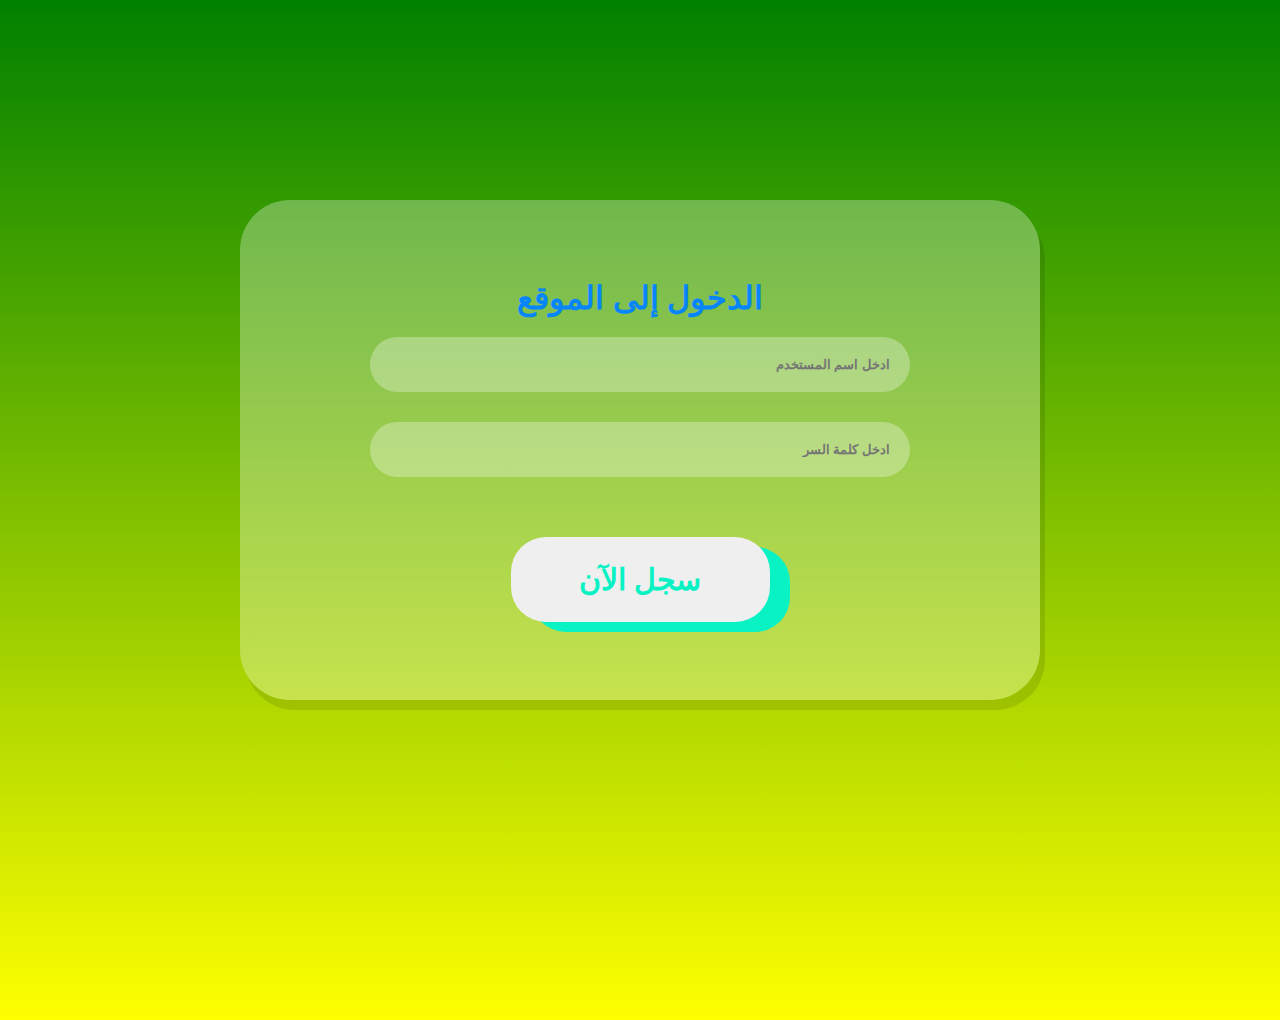
<file: index.html>
<!DOCTYPE html>
<html lang="en">
<head>
    <meta charset="UTF-8">
    <meta name="viewport" content="width=device-width, initial-scale=1.0">
    <title>Document</title>
    <link rel="stylesheet" href="app.css">
</head>
<body>
    <div class="all">
        <h1>الدخول إلى الموقع</h1>
        <div class="input">
            <div class="input-text">
                <input class="inpt" type="text" name="username" id="" placeholder="ادخل اسم المستخدم">
            </div>
            <div class="input-pass">
                <input class="inpt" type="password" name="password" id="" placeholder="ادخل كلمة السر">
            </div>
                
        </div>
        
        
        <div>
            <input class="btn" type="button" value=" سجل الآن ">
        </div>
    </div>
</body>
</html>
</file>
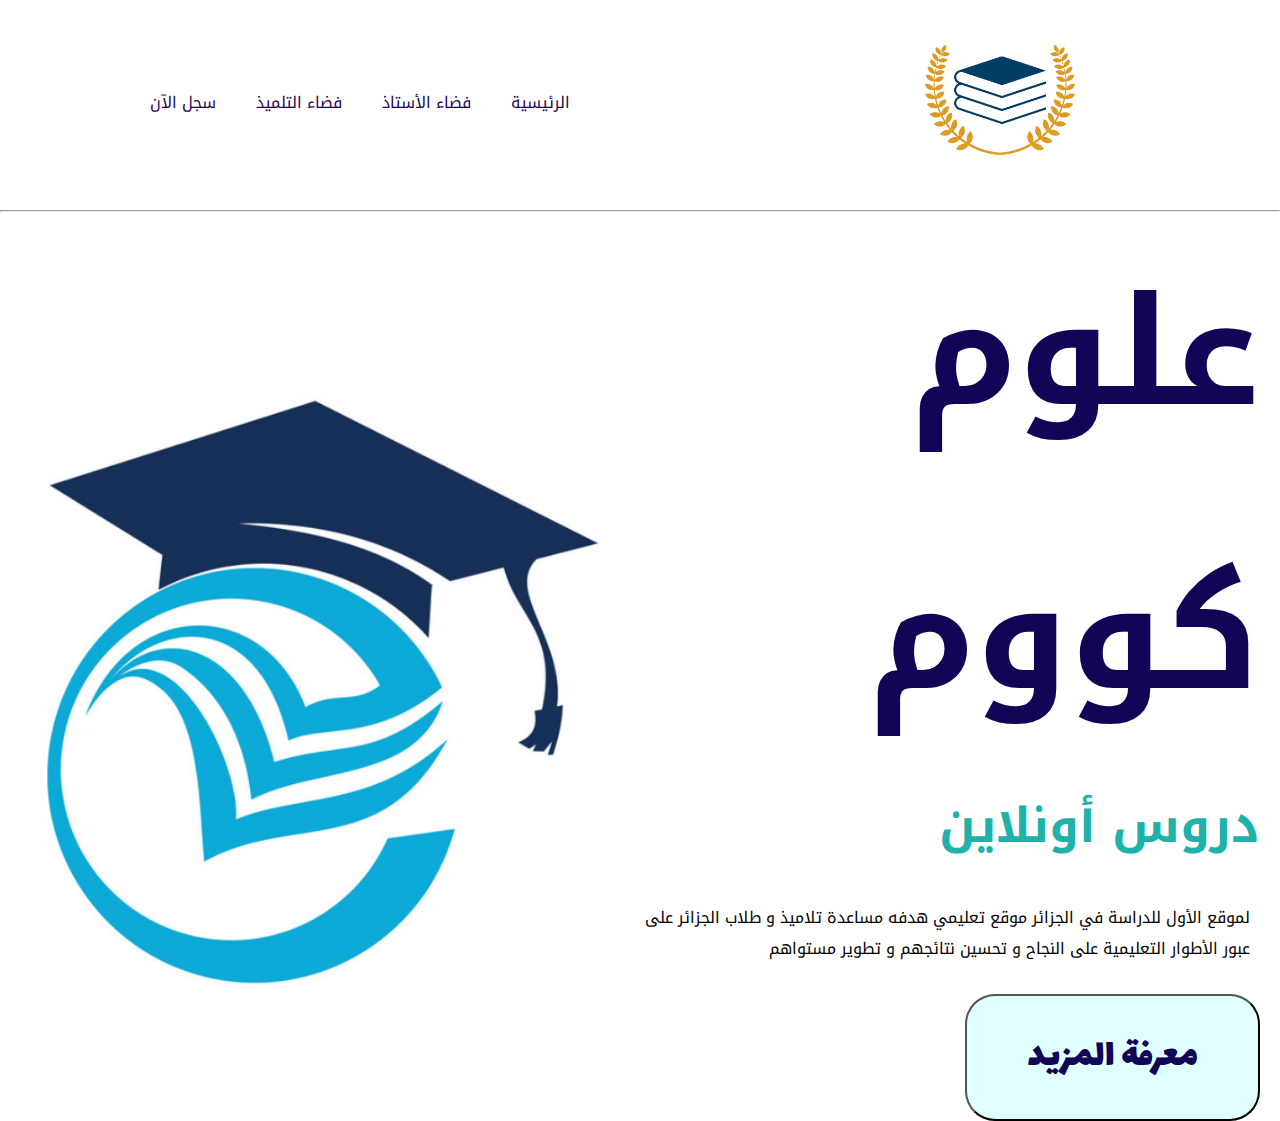
<file: index1.html>
<!DOCTYPE html>
<html lang="en">
<head>
    <meta charset="UTF-8">
    <meta name="viewport" content="width=device-width, initial-scale=1.0">
    <title>علوم كووم</title>
    <link rel="stylesheet" href="style.css">
    <link rel="icon" href="./science.png">
    <link rel="preconnect" href="https://fonts.googleapis.com">
<link rel="preconnect" href="https://fonts.gstatic.com" crossorigin>
<link rel="preconnect" href="https://fonts.googleapis.com">
<link rel="preconnect" href="https://fonts.gstatic.com" crossorigin>
<link href="https://fonts.googleapis.com/css2?family=Lalezar&display=swap" rel="stylesheet">
<link href="https://fonts.googleapis.com/css2?family=Amiri:ital,wght@1,700&family=Borel&family=Bowlby+One+SC&family=Cairo+Play:wght@400;700&family=Changa:wght@400;700&family=Handjet:wght@500;900&family=Merriweather:wght@700&family=Noto+Kufi+Arabic:wght@800&display=swap" rel="stylesheet">
</head>
<body>
    <header>
        <div class="logo">
            <img src="./logo.jpg" alt="logo" width="300px">
        </div>
        <nav>
            <ul>
                <li> <a href="#">الرئيسية</a></li>
                <li> <a href="#"> فضاء الأستاذ</a></li>
                <li> <a href="#">فضاء التلميذ</a></li>
                <li> <a href="index.html" class="signup-btn">سجل الآن </a></li>
            </ul>
        </nav>
    </header>
    <hr>
    <main>
       <div class="content-right">
        <h1>علوم كووم</h1>
        <h4>دروس أونلاين</h4>
        <p>لموقع الأول للدراسة في الجزائر موقع تعليمي هدفه مساعدة تلاميذ و طلاب الجزائر على عبور الأطوار التعليمية على النجاح و تحسين نتائجهم و تطوير مستواهم</p>
        <button class="cta">معرفة المزيد</button>
       </div>
       <div class="content-left">
        <img src="/bk.PNG" alt="background" class="hero-img">
       </div> 
    </main>
</body>
</html>
</file>
<file: app.css>
*{
    padding: 0;
    margin: 0;
 
}

body{
    margin: 0;
    padding: 0;
    background-image: linear-gradient(green,yellow);
    background-repeat: no-repeat;
    height: 820px;
    background-size: cover;
    direction: rtl;
    width: 100%;
}

.all{
display: flex;
align-items: center;
justify-content: center;
background: rgba(255, 255, 255, 0.3);
flex-direction: column;
width: 600px;
height: 300px;
margin: auto;
padding: 100px;
margin-top: 200px;
}

.input-text {
    margin-bottom: 30px;
    
}

.input-pass{
    margin-bottom: 30px;
}
.all .input .inpt {
    width: 500px;
    padding: 20px;
    border: none;
    border-radius: 40px;
    background: rgba(255, 255, 255, .3);
    color: darkgreen;
    font-weight: bold;
    font-family: sans-serif;
    animation: mymove 5s infinite;
}
.all .input .inpt:hover{
    background-color: rgba(255, 255, 255, .8);
}
.all{
  
   border-radius: 50px;
   box-shadow: 5px 10px rgba(0, 0, 0, .1);
   animation: mymove 5s infinite;
}
@keyframes mymove {
    50% {box-shadow: 10px 20px 30px #08f2c3;}
  }
.btn{
   border: none;
  padding:25px 60px;
  margin-top: 30px;
  border-radius: 35px;
  box-shadow: 20px 10px;
  font-family: sans-serif;
  font-weight: bolder;
  font-size: 30px;
  color: #08f2c3;
  animation: mymove 5s infinite;
   
  }
h1{
    margin-bottom: 20px;
    font-family: 'Segoe UI', Tahoma, Geneva, Verdana, sans-serif;
    color: rgb(7, 133, 251);
}
</file>
<file: style.css>
*{
padding: 0;
margin: 0;
box-sizing: border-box;
}
body{
    font-family: 'Amiri', serif;
font-family: 'Borel', cursive;
font-family: 'Bowlby One SC', cursive;
font-family: 'Cairo Play', sans-serif;
font-family: 'Changa', sans-serif;
font-family: 'Handjet', cursive;
font-family: 'Merriweather', serif;
font-family: 'Noto Kufi Arabic', sans-serif;
}
header{

    width: 100%;
 
    display: flex;
    justify-content: space-around;
    direction: rtl;
    align-items: center;
}
ul{
    display: flex;
    list-style-type: none;
}
ul li a{
    padding: 0px 20px;
    text-decoration: none;
    color: rgb(38, 2, 85);
    display: inline-block;
}
ul li a::after{
    content: '';
    display: block;
    height: 5px;
   
    width: 0;
    background: rgb(67, 56, 101);
    transition: all .5s
}
ul li a:hover::after{
    
  width: 100%;
}
main{
    display: flex;
    direction: rtl;
    
    height: calc(100vh-100px);
    align-items: center;
    justify-content: center;
   
}
.hero-img{
    max-width: 600px;
    height: auto;
}
.content-right{
    width: 50%;
}
main h1{
    font-size: 150px;
    color: rgb(17, 4, 87);
}
main h4{
    font-size: 48px;
    color:lightseagreen;
}
main p{
    margin: 30px 10px;
}
.cta{
    padding: 30px 60px;
    border-radius: 30px;
   outline: none;
    font-family: 'Lalezar', cursive;
    font-size: 40px;
    color: rgb(17, 4, 87);
    background: lightcyan;
    
  }
  .cta:hover{
    padding: 60px;
    border: none;
    background-color: rgb(2, 56, 58);
    box-shadow: 0px 0px 20px rgb(83, 69, 69);
    border-radius: 60px;
    text-overflow: ellipsis;
    transition: 3s;
    color: antiquewhite;
  
  }
  hr{
    color: red;
  }
</file>
